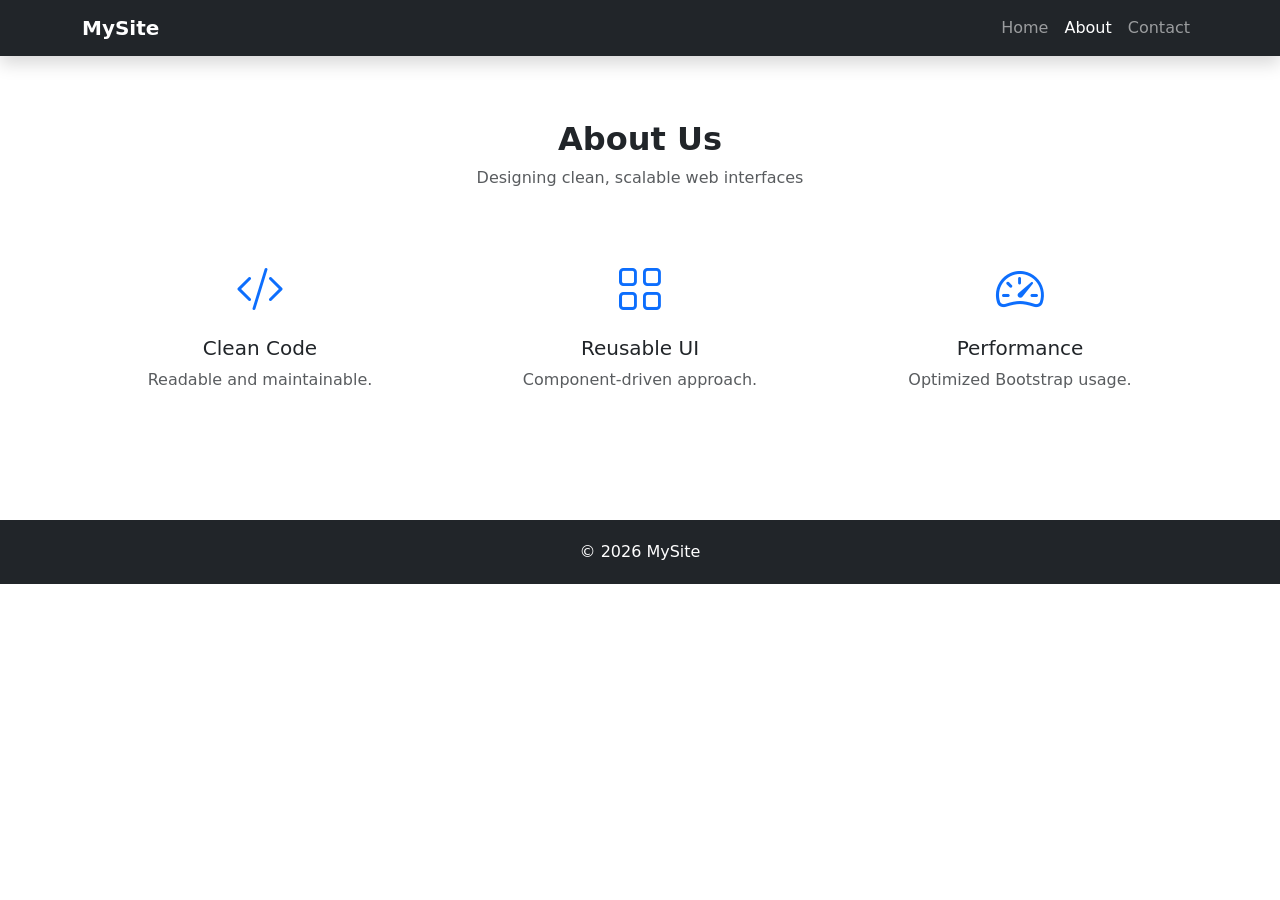
<file: about.html>
<!DOCTYPE html>
<html lang="en" data-bs-theme="light">
<head>
  <meta charset="UTF-8">
  <meta name="viewport" content="width=device-width, initial-scale=1.0">
  <title>MySite | About</title>

  <link href="https://cdn.jsdelivr.net/npm/bootstrap@5.3.2/dist/css/bootstrap.min.css" rel="stylesheet">
  <link href="https://cdn.jsdelivr.net/npm/bootstrap-icons/font/bootstrap-icons.css" rel="stylesheet">
  <link rel="stylesheet" href="style.css">
</head>
<body>

<nav class="navbar navbar-expand-lg fixed-top navbar-dark bg-dark shadow">
  <div class="container">
    <a class="navbar-brand fw-bold" href="index.html">MySite</a>
    <div class="collapse navbar-collapse show">
      <ul class="navbar-nav ms-auto">
        <li class="nav-item"><a class="nav-link" href="index.html">Home</a></li>
        <li class="nav-item"><a class="nav-link active" href="about.html">About</a></li>
        <li class="nav-item"><a class="nav-link" href="contact.html">Contact</a></li>
      </ul>
    </div>
  </div>
</nav>

<section class="py-5">
  <div class="container">
    <div class="text-center mb-5">
      <h2 class="fw-bold">About Us</h2>
      <p class="text-muted">Designing clean, scalable web interfaces</p>
    </div>

    <div class="row g-4">
      <div class="col-md-4">
        <div class="card feature-card text-center p-4 h-100">
          <i class="bi bi-code-slash display-5 text-primary"></i>
          <h5 class="mt-3">Clean Code</h5>
          <p class="text-muted">Readable and maintainable.</p>
        </div>
      </div>

      <div class="col-md-4">
        <div class="card feature-card text-center p-4 h-100">
          <i class="bi bi-grid display-5 text-primary"></i>
          <h5 class="mt-3">Reusable UI</h5>
          <p class="text-muted">Component-driven approach.</p>
        </div>
      </div>

      <div class="col-md-4">
        <div class="card feature-card text-center p-4 h-100">
          <i class="bi bi-speedometer2 display-5 text-primary"></i>
          <h5 class="mt-3">Performance</h5>
          <p class="text-muted">Optimized Bootstrap usage.</p>
        </div>
      </div>
    </div>
  </div>
</section>

<footer class="footer text-center">
  © 2026 MySite
</footer>

<script src="https://cdn.jsdelivr.net/npm/bootstrap@5.3.2/dist/js/bootstrap.bundle.min.js"></script>
</body>
</html>
</file>
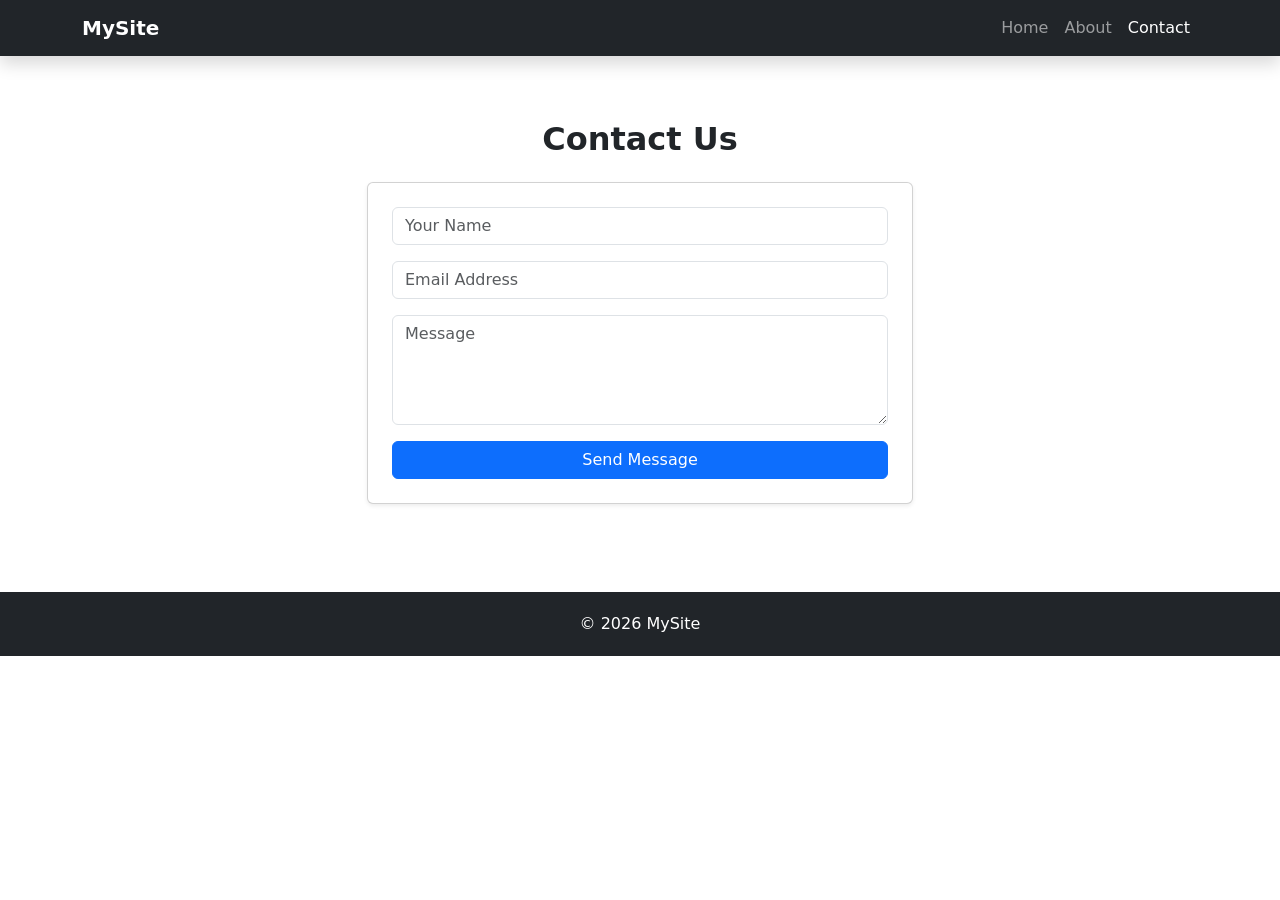
<file: contact.html>
<!DOCTYPE html>
<html lang="en" data-bs-theme="light">
<head>
  <meta charset="UTF-8">
  <meta name="viewport" content="width=device-width, initial-scale=1.0">
  <title>MySite | Contact</title>

  <link href="https://cdn.jsdelivr.net/npm/bootstrap@5.3.2/dist/css/bootstrap.min.css" rel="stylesheet">
  <link href="https://cdn.jsdelivr.net/npm/bootstrap-icons/font/bootstrap-icons.css" rel="stylesheet">
  <link rel="stylesheet" href="style.css">
</head>
<body>

<nav class="navbar navbar-expand-lg fixed-top navbar-dark bg-dark shadow">
  <div class="container">
    <a class="navbar-brand fw-bold" href="index.html">MySite</a>
    <div class="collapse navbar-collapse show">
      <ul class="navbar-nav ms-auto">
        <li class="nav-item"><a class="nav-link" href="index.html">Home</a></li>
        <li class="nav-item"><a class="nav-link" href="about.html">About</a></li>
        <li class="nav-item"><a class="nav-link active" href="contact.html">Contact</a></li>
      </ul>
    </div>
  </div>
</nav>

<section class="py-5">
  <div class="container">
    <div class="row justify-content-center">
      <div class="col-md-6">
        <h2 class="text-center fw-bold mb-4">Contact Us</h2>

        <form class="card p-4 shadow-sm">
          <input type="text" class="form-control mb-3" placeholder="Your Name" required>
          <input type="email" class="form-control mb-3" placeholder="Email Address" required>
          <textarea class="form-control mb-3" rows="4" placeholder="Message"></textarea>
          <button class="btn btn-primary w-100">Send Message</button>
        </form>
      </div>
    </div>
  </div>
</section>

<footer class="footer text-center">
  © 2026 MySite
</footer>

<script src="https://cdn.jsdelivr.net/npm/bootstrap@5.3.2/dist/js/bootstrap.bundle.min.js"></script>
</body>
</html>
</file>
<file: style.css>
body {
  padding-top: 72px;
  font-family: 'Inter', system-ui, sans-serif;
  scroll-behavior: smooth;
}

.hero {
  min-height: 90vh;
  display: flex;
  align-items: center;
  background: linear-gradient(135deg, #e3f2fd, #ffffff);
}

.feature-card {
  border: none;
  border-radius: 16px;
  transition: 0.3s ease;
}

.feature-card:hover {
  transform: translateY(-8px);
  box-shadow: 0 12px 30px rgba(0,0,0,0.15);
}

.footer {
  background: #212529;
  color: #fff;
  padding: 20px 0;
  margin-top: 40px;
}

.carousel img {
  object-fit: cover;
  height: 400px;
}
</file>
